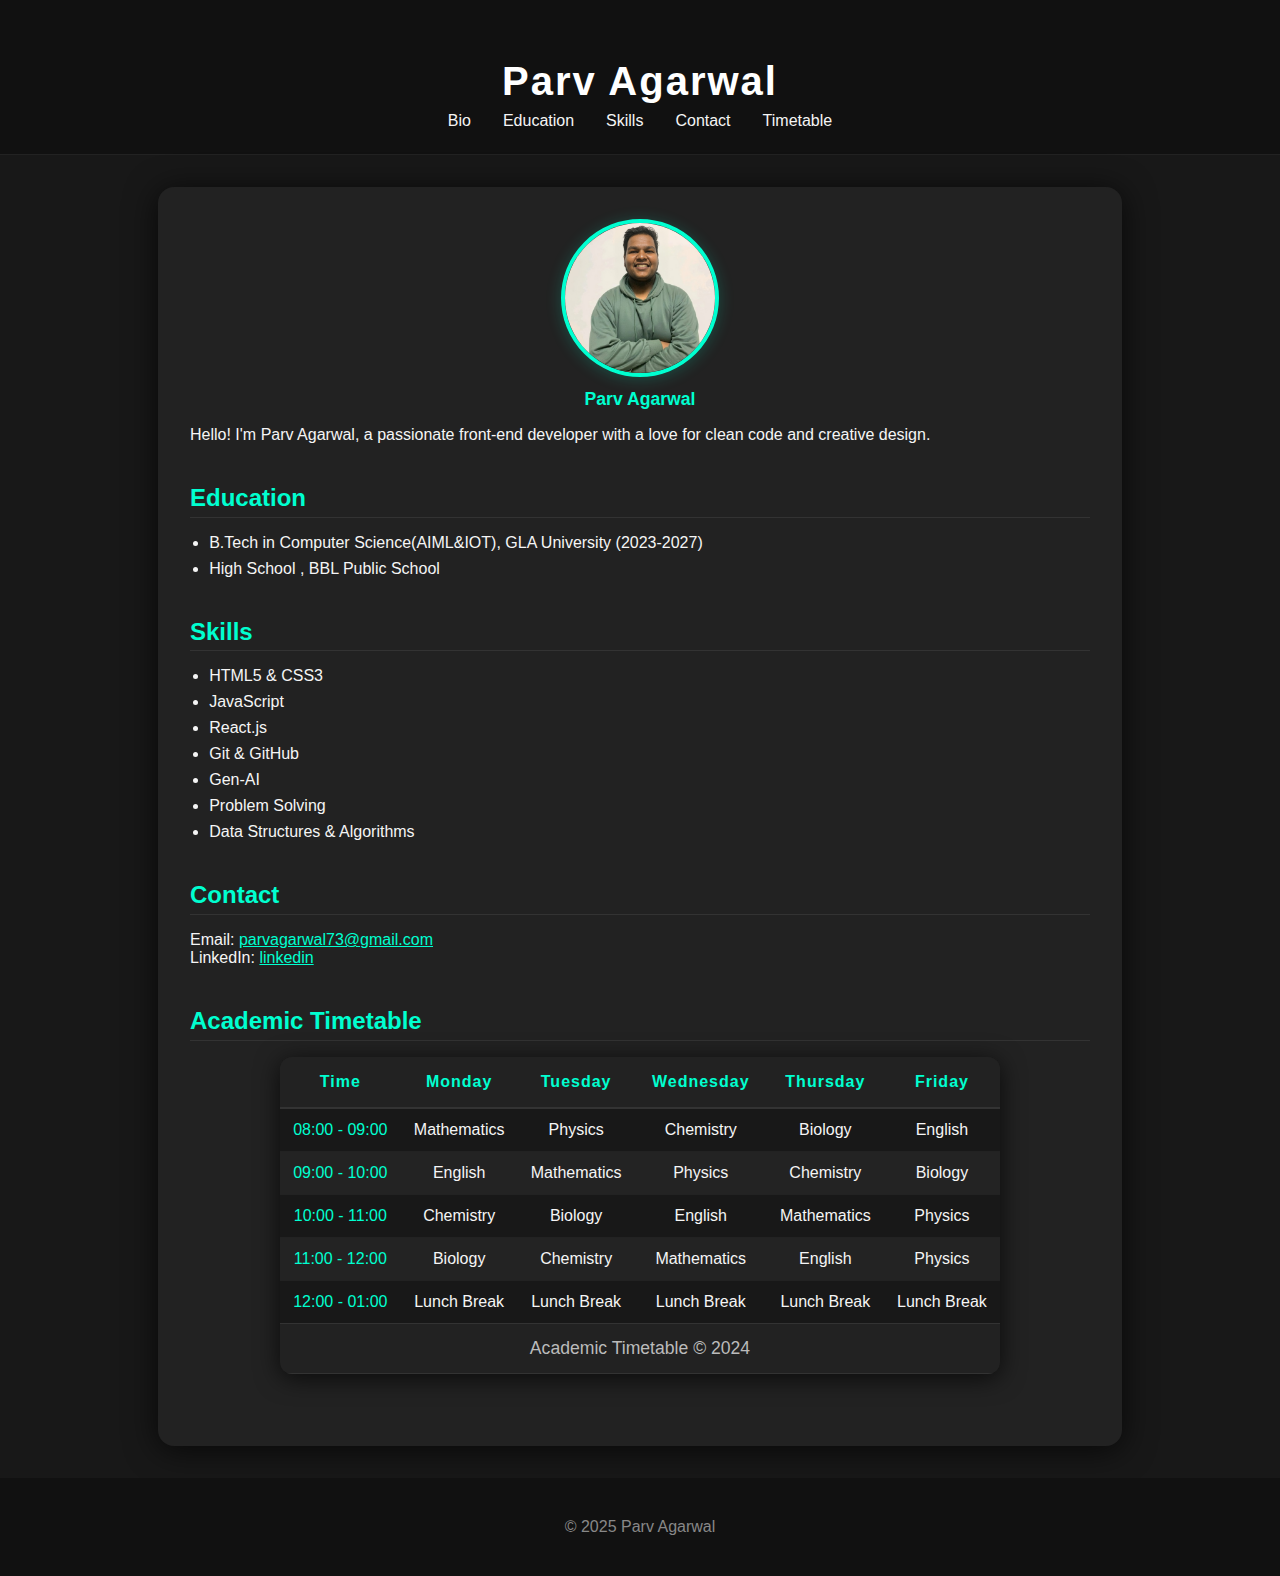
<file: index.html>
<!DOCTYPE html>
<html lang="en">
<head>
    <meta charset="UTF-8">
    <meta name="viewport" content="width=device-width, initial-scale=1.0">
    <title>My Portfolio & Academic Timetable</title>
    <link rel="stylesheet" href="styles.css">
</head>
<body>
    <header>
        <h1>Parv Agarwal</h1>
        <nav>
            <ul>
                <li><a href="#bio">Bio</a></li>
                <li><a href="#education">Education</a></li>
                <li><a href="#skills">Skills</a></li>
                <li><a href="#contact">Contact</a></li>
                <li><a href="#timetable">Timetable</a></li>
            </ul>
        </nav>
    </header>

    <main>
        <section id="bio">
            <figure>
                <img src="image.png" alt="Profile Photo" width="150">
                <figcaption>Parv Agarwal</figcaption>
            </figure>
            <p>Hello! I'm Parv Agarwal, a passionate front-end developer with a love for clean code and creative design.</p>
        </section>

        <section id="education">
            <h2>Education</h2>
            <ul>
                <li>B.Tech in Computer Science(AIML&IOT), GLA University (2023-2027)</li>
                <li>High School , BBL Public School </li>
            </ul>
        </section>

        <section id="skills">
            <h2>Skills</h2>
            <ul>
                <li>HTML5 &amp; CSS3</li>
                <li>JavaScript</li>
                <li>React.js</li>
                <li>Git &amp; GitHub</li>
                <li>Gen-AI</li>
                <li>Problem Solving</li>
                <li>Data Structures &amp; Algorithms</li>   
            </ul>
        </section>

        <section id="contact">
            <h2>Contact</h2>
            <address>
                Email: <a href="mailto:parvagarwal73@gmail.com">parvagarwal73@gmail.com</a><br>
                LinkedIn: <a href="https://www.linkedin.com/in/parv-agarwal-a6a02b289/" target="_blank">linkedin</a>
            </address>
        </section>

        <section id="timetable">
            <h2>Academic Timetable</h2>
            <table style="width: 80%; margin: auto; border-collapse: collapse; background: #181818; box-shadow: 0 4px 24px rgba(0,0,0,0.7); border-radius: 12px; overflow: hidden;">
                <thead>
                    <tr style="background: #222;">
                        <th style="padding: 16px; border-bottom: 2px solid #333;">Time</th>
                        <th style="padding: 16px; border-bottom: 2px solid #333;">Monday</th>
                        <th style="padding: 16px; border-bottom: 2px solid #333;">Tuesday</th>
                        <th style="padding: 16px; border-bottom: 2px solid #333;">Wednesday</th>
                        <th style="padding: 16px; border-bottom: 2px solid #333;">Thursday</th>
                        <th style="padding: 16px; border-bottom: 2px solid #333;">Friday</th>
                    </tr>
                </thead>
                <tbody>
                    <tr>
                        <td style="padding: 12px; border-bottom: 1px solid #222;">08:00 - 09:00</td>
                        <td style="padding: 12px; border-bottom: 1px solid #222;">Mathematics</td>
                        <td style="padding: 12px; border-bottom: 1px solid #222;">Physics</td>
                        <td style="padding: 12px; border-bottom: 1px solid #222;">Chemistry</td>
                        <td style="padding: 12px; border-bottom: 1px solid #222;">Biology</td>
                        <td style="padding: 12px; border-bottom: 1px solid #222;">English</td>
                    </tr>
                    <tr>
                        <td style="padding: 12px; border-bottom: 1px solid #222;">09:00 - 10:00</td>
                        <td style="padding: 12px; border-bottom: 1px solid #222;">English</td>
                        <td style="padding: 12px; border-bottom: 1px solid #222;">Mathematics</td>
                        <td style="padding: 12px; border-bottom: 1px solid #222;">Physics</td>
                        <td style="padding: 12px; border-bottom: 1px solid #222;">Chemistry</td>
                        <td style="padding: 12px; border-bottom: 1px solid #222;">Biology</td>
                    </tr>
                    <tr>
                        <td style="padding: 12px; border-bottom: 1px solid #222;">10:00 - 11:00</td>
                        <td style="padding: 12px; border-bottom: 1px solid #222;">Chemistry</td>
                        <td style="padding: 12px; border-bottom: 1px solid #222;">Biology</td>
                        <td style="padding: 12px; border-bottom: 1px solid #222;">English</td>
                        <td style="padding: 12px; border-bottom: 1px solid #222;">Mathematics</td>
                        <td style="padding: 12px; border-bottom: 1px solid #222;">Physics</td>
                    </tr>
                    <tr>
                        <td style="padding: 12px; border-bottom: 1px solid #222;">11:00 - 12:00</td>
                        <td style="padding: 12px; border-bottom: 1px solid #222;">Biology</td>
                        <td style="padding: 12px; border-bottom: 1px solid #222;">Chemistry</td>
                        <td style="padding: 12px; border-bottom: 1px solid #222;">Mathematics</td>
                        <td style="padding: 12px; border-bottom: 1px solid #222;">English</td>
                        <td style="padding: 12px; border-bottom: 1px solid #222;">Physics</td>
                    </tr>
                    <tr>
                        <td style="padding: 12px;">12:00 - 01:00</td>
                        <td style="padding: 12px;">Lunch Break</td>
                        <td style="padding: 12px;">Lunch Break</td>
                        <td style="padding: 12px;">Lunch Break</td>
                        <td style="padding: 12px;">Lunch Break</td>
                        <td style="padding: 12px;">Lunch Break</td>
                    </tr>
                </tbody>
                <tfoot>
                    <tr style="background: #222;">
                        <td colspan="6" style="padding: 14px; text-align: center; font-size: 1.1em; color: #bbb;">
                            Academic Timetable &copy; 2024
                        </td>
                    </tr>
                </tfoot>
            </table>
        </section>
    </main>

    <footer>
        <p>&copy; 2025 Parv Agarwal</p>
    </footer>
</file>
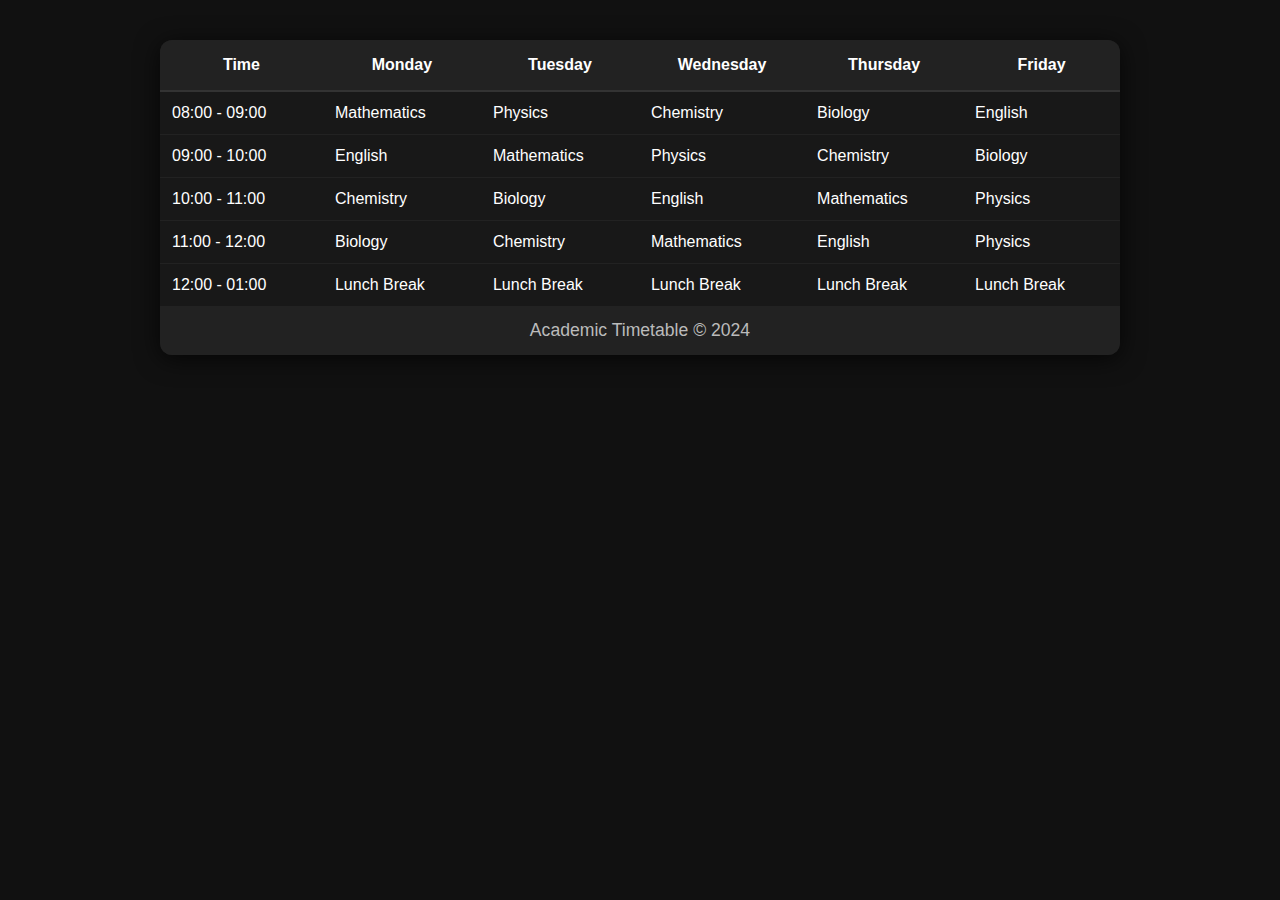
<file: index2.html>
<!DOCTYPE html>
<html lang="en">
<head>
    <meta charset="UTF-8">
    <title>Academic Timetable</title>
</head>
<body style="background: #111; color: #fff; font-family: 'Segoe UI', Arial, sans-serif; margin: 0; padding: 40px;">
    <table style="width: 80%; margin: auto; border-collapse: collapse; background: #181818; box-shadow: 0 4px 24px rgba(0,0,0,0.7); border-radius: 12px; overflow: hidden;">
        <thead>
            <tr style="background: #222;">
                <th style="padding: 16px; border-bottom: 2px solid #333;">Time</th>
                <th style="padding: 16px; border-bottom: 2px solid #333;">Monday</th>
                <th style="padding: 16px; border-bottom: 2px solid #333;">Tuesday</th>
                <th style="padding: 16px; border-bottom: 2px solid #333;">Wednesday</th>
                <th style="padding: 16px; border-bottom: 2px solid #333;">Thursday</th>
                <th style="padding: 16px; border-bottom: 2px solid #333;">Friday</th>
            </tr>
        </thead>
        <tbody>
            <tr>
                <td style="padding: 12px; border-bottom: 1px solid #222;">08:00 - 09:00</td>
                <td style="padding: 12px; border-bottom: 1px solid #222;">Mathematics</td>
                <td style="padding: 12px; border-bottom: 1px solid #222;">Physics</td>
                <td style="padding: 12px; border-bottom: 1px solid #222;">Chemistry</td>
                <td style="padding: 12px; border-bottom: 1px solid #222;">Biology</td>
                <td style="padding: 12px; border-bottom: 1px solid #222;">English</td>
            </tr>
            <tr>
                <td style="padding: 12px; border-bottom: 1px solid #222;">09:00 - 10:00</td>
                <td style="padding: 12px; border-bottom: 1px solid #222;">English</td>
                <td style="padding: 12px; border-bottom: 1px solid #222;">Mathematics</td>
                <td style="padding: 12px; border-bottom: 1px solid #222;">Physics</td>
                <td style="padding: 12px; border-bottom: 1px solid #222;">Chemistry</td>
                <td style="padding: 12px; border-bottom: 1px solid #222;">Biology</td>
            </tr>
            <tr>
                <td style="padding: 12px; border-bottom: 1px solid #222;">10:00 - 11:00</td>
                <td style="padding: 12px; border-bottom: 1px solid #222;">Chemistry</td>
                <td style="padding: 12px; border-bottom: 1px solid #222;">Biology</td>
                <td style="padding: 12px; border-bottom: 1px solid #222;">English</td>
                <td style="padding: 12px; border-bottom: 1px solid #222;">Mathematics</td>
                <td style="padding: 12px; border-bottom: 1px solid #222;">Physics</td>
            </tr>
            <tr>
                <td style="padding: 12px; border-bottom: 1px solid #222;">11:00 - 12:00</td>
                <td style="padding: 12px; border-bottom: 1px solid #222;">Biology</td>
                <td style="padding: 12px; border-bottom: 1px solid #222;">Chemistry</td>
                <td style="padding: 12px; border-bottom: 1px solid #222;">Mathematics</td>
                <td style="padding: 12px; border-bottom: 1px solid #222;">English</td>
                <td style="padding: 12px; border-bottom: 1px solid #222;">Physics</td>
            </tr>
            <tr>
                <td style="padding: 12px;">12:00 - 01:00</td>
                <td style="padding: 12px;">Lunch Break</td>
                <td style="padding: 12px;">Lunch Break</td>
                <td style="padding: 12px;">Lunch Break</td>
                <td style="padding: 12px;">Lunch Break</td>
                <td style="padding: 12px;">Lunch Break</td>
            </tr>
        </tbody>
        <tfoot>
            <tr style="background: #222;">
                <td colspan="6" style="padding: 14px; text-align: center; font-size: 1.1em; color: #bbb;">
                    Academic Timetable &copy; 2024
                </td>
            </tr>
        </tfoot>
    </table>
</body>
</html>
</file>
<file: styles.css>
body {
    background: #181818;
    color: #f5f5f5;
    font-family: 'Segoe UI', Arial, sans-serif;
    margin: 0;
    padding: 0;
}

header {
    background: #111;
    padding: 2rem 0 1rem 0;
    text-align: center;
    border-bottom: 1px solid #222;
}

header h1 {
    color: #fff;
    font-size: 2.5rem;
    margin-bottom: 0.5rem;
    letter-spacing: 2px;
}

nav ul {
    list-style: none;
    padding: 0;
    margin: 0;
    display: inline-flex;
    gap: 2rem;
}

nav a {
    color: #f5f5f5;
    text-decoration: none;
    font-weight: 500;
    transition: color 0.2s;
}

nav a:hover {
    color: #00ffd0;
}

main {
    max-width: 900px;
    margin: 2rem auto;
    padding: 2rem;
    background: #222;
    border-radius: 16px;
    box-shadow: 0 4px 32px rgba(0,0,0,0.7);
}

section {
    margin-bottom: 2.5rem;
}

figure {
    margin: 0;
    text-align: center;
}

figure img {
    border-radius: 50%;
    border: 4px solid #00ffd0;
    box-shadow: 0 2px 16px rgba(0,255,208,0.2);
}

figcaption {
    margin-top: 0.5rem;
    color: #00ffd0;
    font-weight: bold;
    font-size: 1.1rem;
}

h2 {
    color: #00ffd0;
    margin-bottom: 1rem;
    font-size: 1.5rem;
    border-bottom: 1px solid #333;
    padding-bottom: 0.3rem;
}

ul {
    padding-left: 1.2rem;
}

li {
    margin-bottom: 0.5rem;
}

address {
    font-style: normal;
    color: #f5f5f5;
}

a {
    color: #00ffd0;
    text-decoration: underline;
}

a:hover {
    color: #fff;
}

table {
    width: 100%;
    border-collapse: collapse;
    margin-top: 1rem;
    background: #181818;
    border-radius: 12px;
    overflow: hidden;
    box-shadow: 0 2px 16px rgba(0,255,208,0.08);
}

th, td {
    padding: 1rem;
    text-align: center;
    border-bottom: 1px solid #333;
    font-size: 1rem;
}

th {
    background: #222;
    color: #00ffd0;
    font-weight: 600;
    letter-spacing: 1px;
    border-bottom: 2px solid #333;
}

tfoot td.timetable-footer {
    background: #111;
    color: #fff;
    font-weight: bold;
    border-top: 2px solid #00ffd0;
    font-size: 1.1rem;
    letter-spacing: 1px;
}

tr:nth-child(even) td {
    background: #232323;
}

tr td:first-child {
    color: #00ffd0;
    font-weight: 500;
}

tr td {
    transition: background 0.2s;
}

tr:hover td {
    background: #222;
}

footer {
    text-align: center;
    padding: 1.5rem 0;
    background: #111;
    color: #888;
    font-size: 1rem;
    border-top: 1px
}
</file>
